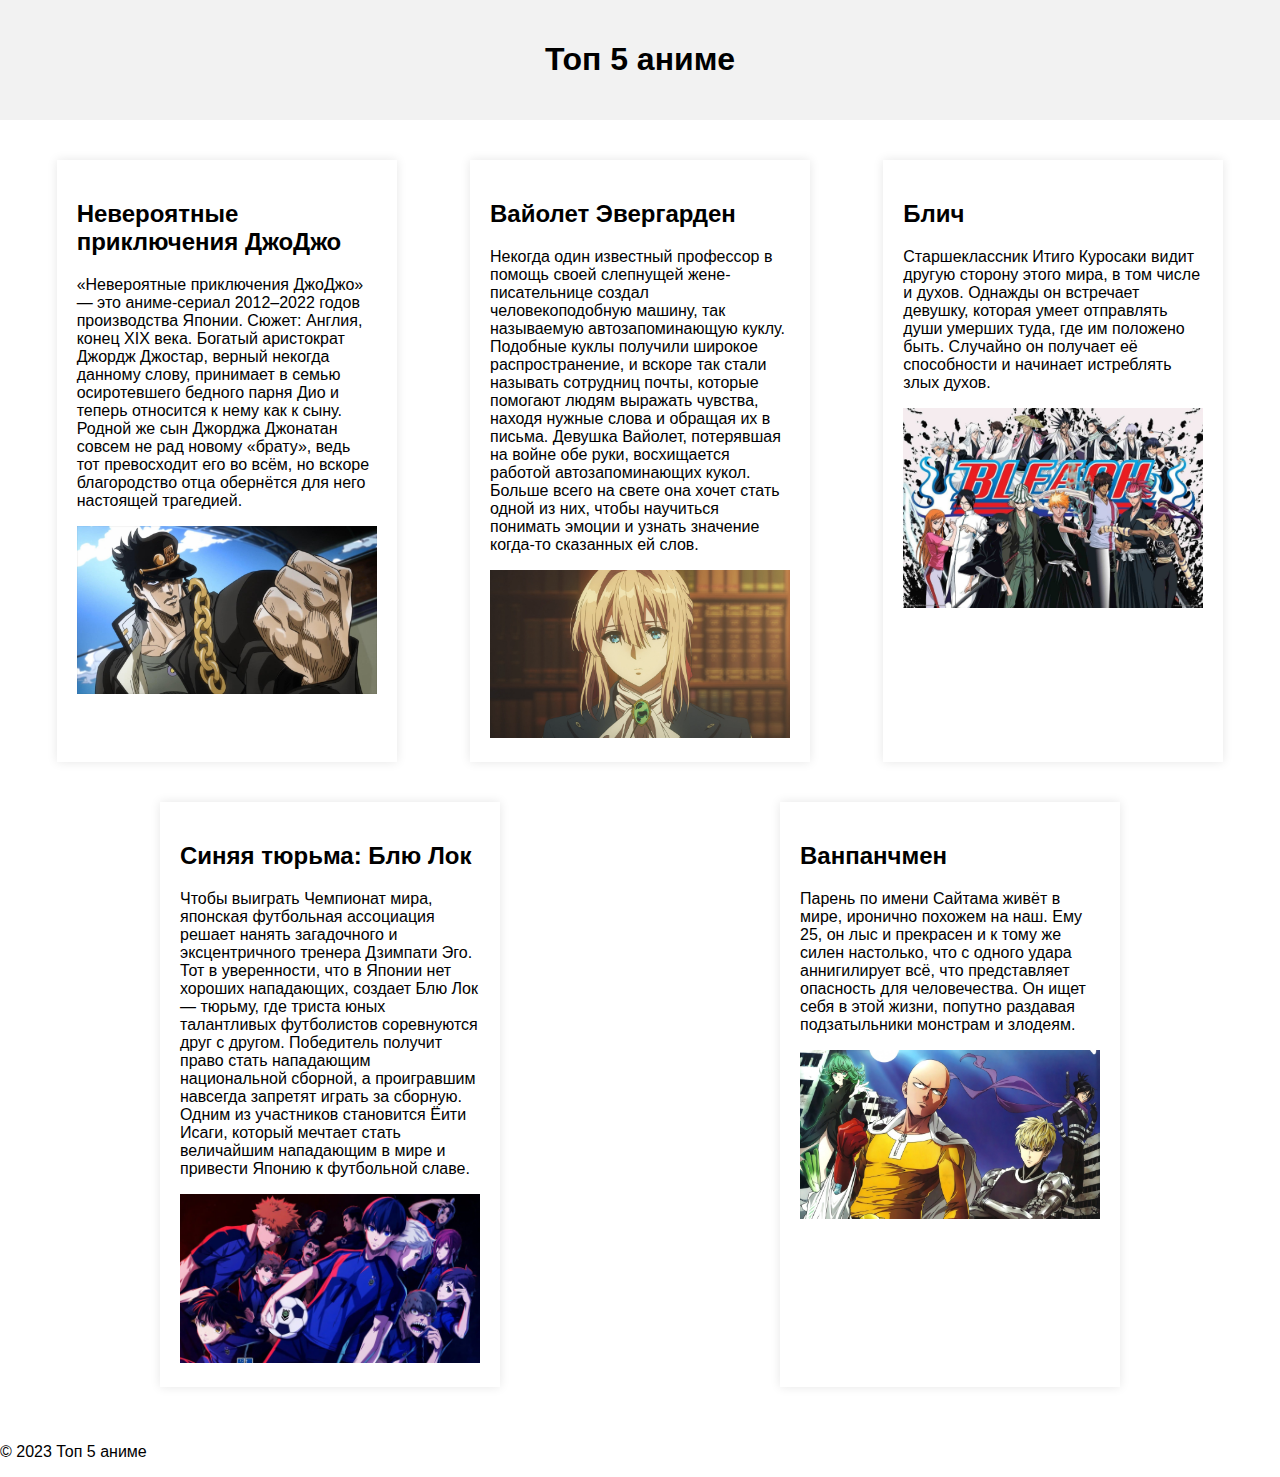
<file: index.html>
<!DOCTYPE html>
<html lang="en">
<head>
  <meta charset="UTF-8">
  <meta name="viewport" content="width=device-width, initial-scale=1.0">
  <link rel="stylesheet" href="style.css">
  <title>Топ 5 аниме</title>
  <!-- Yandex.Metrika counter -->
<script type="text/javascript" >
   (function(m,e,t,r,i,k,a){m[i]=m[i]||function(){(m[i].a=m[i].a||[]).push(arguments)};
   m[i].l=1*new Date();
   for (var j = 0; j < document.scripts.length; j++) {if (document.scripts[j].src === r) { return; }}
   k=e.createElement(t),a=e.getElementsByTagName(t)[0],k.async=1,k.src=r,a.parentNode.insertBefore(k,a)})
   (window, document, "script", "https://mc.yandex.ru/metrika/tag.js", "ym");

   ym(97085066, "init", {
        clickmap:true,
        trackLinks:true,
        accurateTrackBounce:true
   });
</script>
<noscript><div><img src="https://mc.yandex.ru/watch/97085066" style="position:absolute; left:-9999px;" alt="" /></div></noscript>
<!-- /Yandex.Metrika counter -->
</head>
<body>
  <header>
    <h1>Топ 5 аниме</h1>
  </header>
  <main>
    <section class="anime-card">
      <h2>Невероятные приключения ДжоДжо</h2>
      <p>«Невероятные приключения ДжоДжо» — это аниме-сериал 2012–2022 годов производства Японии.

        Сюжет: Англия, конец XIX века. Богатый аристократ Джордж Джостар, верный некогда данному слову, принимает в семью осиротевшего бедного парня Дио и теперь относится к нему как к сыну. Родной же сын Джорджа Джонатан совсем не рад новому «брату», ведь тот превосходит его во всём, но вскоре благородство отца обернётся для него настоящей трагедией.</p>
      <img src="1673334256_gas-kvas-com-p-anime-risunki-iz-anime-dzhodzho-20.jpg" alt="Изображение аниме 1">
    </section>
    <section class="anime-card">
      <h2>Вайолет Эвергарден</h2>
      <p>Некогда один известный профессор в помощь своей слепнущей жене-писательнице создал человекоподобную машину, так называемую автозапоминающую куклу. Подобные куклы получили широкое распространение, и вскоре так стали называть сотрудниц почты, которые помогают людям выражать чувства, находя нужные слова и обращая их в письма. Девушка Вайолет, потерявшая на войне обе руки, восхищается работой автозапоминающих кукол. Больше всего на свете она хочет стать одной из них, чтобы научиться понимать эмоции и узнать значение когда-то сказанных ей слов.</p>
      <img src="00075d16_358320.png" alt="Изображение аниме 2">
    </section>
    <section class="anime-card">
      <h2>Блич</h2>
      <p>Старшеклассник Итиго Куросаки видит другую сторону этого мира, в том числе и духов. Однажды он встречает девушку, которая умеет отправлять души умерших туда, где им положено быть. Случайно он получает её способности и начинает истреблять злых духов.</p>
      <img src="61406.jpg" alt="Изображение аниме 3">
    </section>
    <section class="anime-card">
      <h2>Синяя тюрьма: Блю Лок</h2>
      <p>Чтобы выиграть Чемпионат мира, японская футбольная ассоциация решает нанять загадочного и эксцентричного тренера Дзимпати Эго. Тот в уверенности, что в Японии нет хороших нападающих, создает Блю Лок — тюрьму, где триста юных талантливых футболистов соревнуются друг с другом. Победитель получит право стать нападающим национальной сборной, а проигравшим навсегда запретят играть за сборную. Одним из участников становится Ёити Исаги, который мечтает стать величайшим нападающим в мире и привести Японию к футбольной славе.</p>
      <img src="sinyaya-tyurma-blyu-lok-2-sezon.jpg" alt="Изображение аниме 4">
    </section>
    <section class="anime-card">
      <h2>Ванпанчмен</h2>
      <p>Парень по имени Сайтама живёт в мире, иронично похожем на наш. Ему 25, он лыс и прекрасен и к тому же силен настолько, что с одного удара аннигилирует всё, что представляет опасность для человечества. Он ищет себя в этой жизни, попутно раздавая подзатыльники монстрам и злодеям.
    </p>
      <img src="a70ff0a13a41e3b2337f5b2c21a0630e.jpeg" alt="Изображение аниме 5">
    </section>
  </main>
  <footer>
    <p>© 2023 Топ 5 аниме</p>
  </footer>
</body>
</html>
</file>
<file: style.css>
body {
  font-family: Arial, sans-serif;
  margin: 0;
  padding: 0;
}

header {
  background-color: #f2f2f2;
  padding: 20px;
  text-align: center;
}

main {
  display: flex;
  flex-wrap: wrap;
  justify-content: space-around;
  padding: 20px;
}

.anime-card {
  width: 300px;
  margin: 20px 0;
  padding: 20px;
  box-shadow: 0 0 10px rgba(0, 0, 0, 0.1);
}

.anime-card img {
  width: 100%;
  height: auto;
}

/* Адаптация для планшетов */
@media (max-width: 768px) {
  .anime-card {
    width: 100%;
  }
}

/* Адаптация для мобильных устройств */
@media (max-width: 480px) {
  header {
    padding: 10px;
  }

  main {
    padding: 10px;
  }

  .anime-card {
    padding: 10px;
  }
}
</file>
